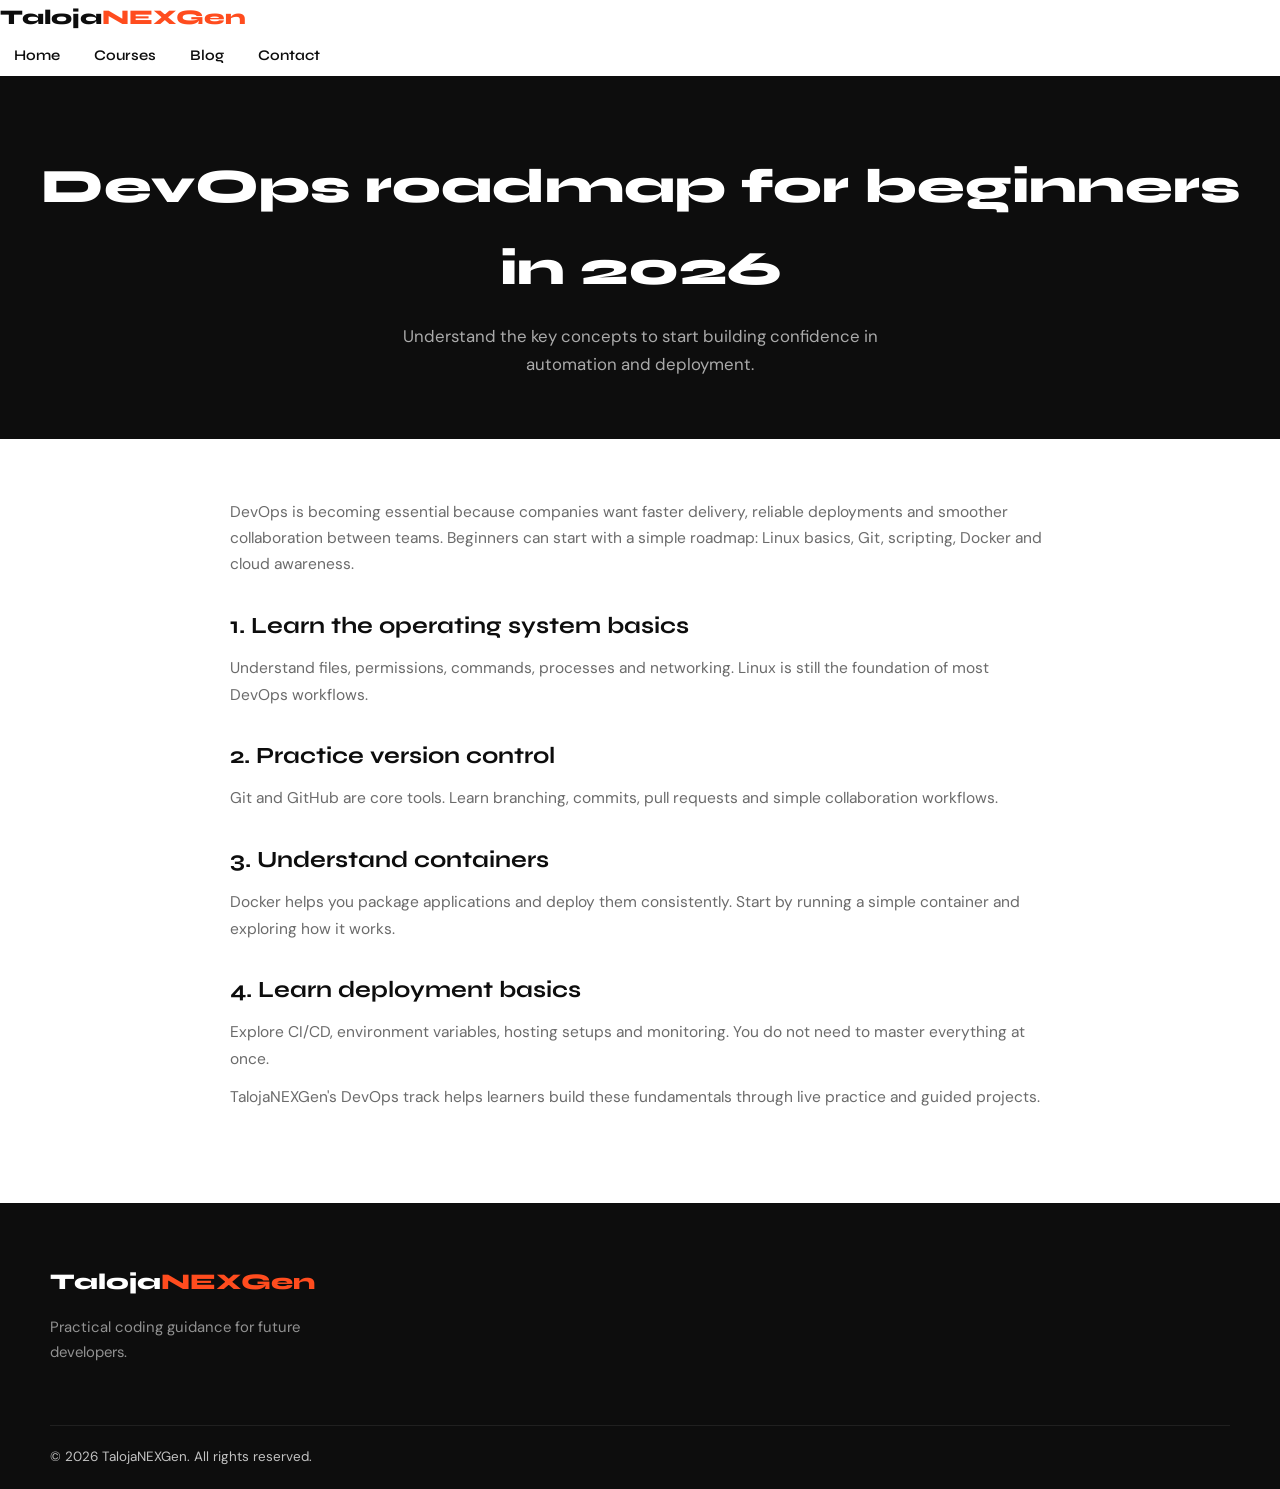
<file: blog-devops-roadmap.html>
<!DOCTYPE html>
<html lang="en">
<head>
  <meta charset="UTF-8" />
  <meta name="viewport" content="width=device-width, initial-scale=1.0" />
  <title>DevOps Roadmap for Beginners in 2026 | TalojaNEXGen Blog</title>
  <meta name="description" content="A beginner-friendly DevOps roadmap covering Linux, Git, Docker and cloud basics." />
  <link rel="canonical" href="https://talojanexgen.in/blog-devops-roadmap.html" />
  <link rel="stylesheet" href="css/style.css" />
</head>
<body>
  <nav class="navbar" role="navigation" aria-label="Main Navigation">
    <div class="navbar-inner">
      <a href="index.html" class="navbar-logo">
        <div class="navbar-logo-text">Taloja<span>NEXGen</span></div>
      </a>
      <div class="navbar-links">
        <a href="index.html">Home</a>
        <a href="category.html">Courses</a>
        <a href="blog.html">Blog</a>
        <a href="contact.html">Contact</a>
      </div>
    </div>
  </nav>

  <section class="page-hero">
    <h1>DevOps roadmap for beginners in 2026</h1>
    <p>Understand the key concepts to start building confidence in automation and deployment.</p>
  </section>

  <article class="article-content">
    <p>DevOps is becoming essential because companies want faster delivery, reliable deployments and smoother collaboration between teams. Beginners can start with a simple roadmap: Linux basics, Git, scripting, Docker and cloud awareness.</p>
    <h2>1. Learn the operating system basics</h2>
    <p>Understand files, permissions, commands, processes and networking. Linux is still the foundation of most DevOps workflows.</p>
    <h2>2. Practice version control</h2>
    <p>Git and GitHub are core tools. Learn branching, commits, pull requests and simple collaboration workflows.</p>
    <h2>3. Understand containers</h2>
    <p>Docker helps you package applications and deploy them consistently. Start by running a simple container and exploring how it works.</p>
    <h2>4. Learn deployment basics</h2>
    <p>Explore CI/CD, environment variables, hosting setups and monitoring. You do not need to master everything at once.</p>
    <p>TalojaNEXGen's DevOps track helps learners build these fundamentals through live practice and guided projects.</p>
  </article>

  <footer class="footer" role="contentinfo">
    <div class="footer-inner">
      <div class="footer-brand">
        <div style="font-family:'Syne',sans-serif;font-size:1.4rem;font-weight:800;color:#fff">Taloja<span style="color:#FF4C1E">NEXGen</span></div>
        <p>Practical coding guidance for future developers.</p>
      </div>
    </div>
    <div class="footer-bottom">
      <span>© 2026 TalojaNEXGen. All rights reserved.</span>
    </div>
  </footer>
  <script src="js/script.js"></script>
</body>
</html>
</file>
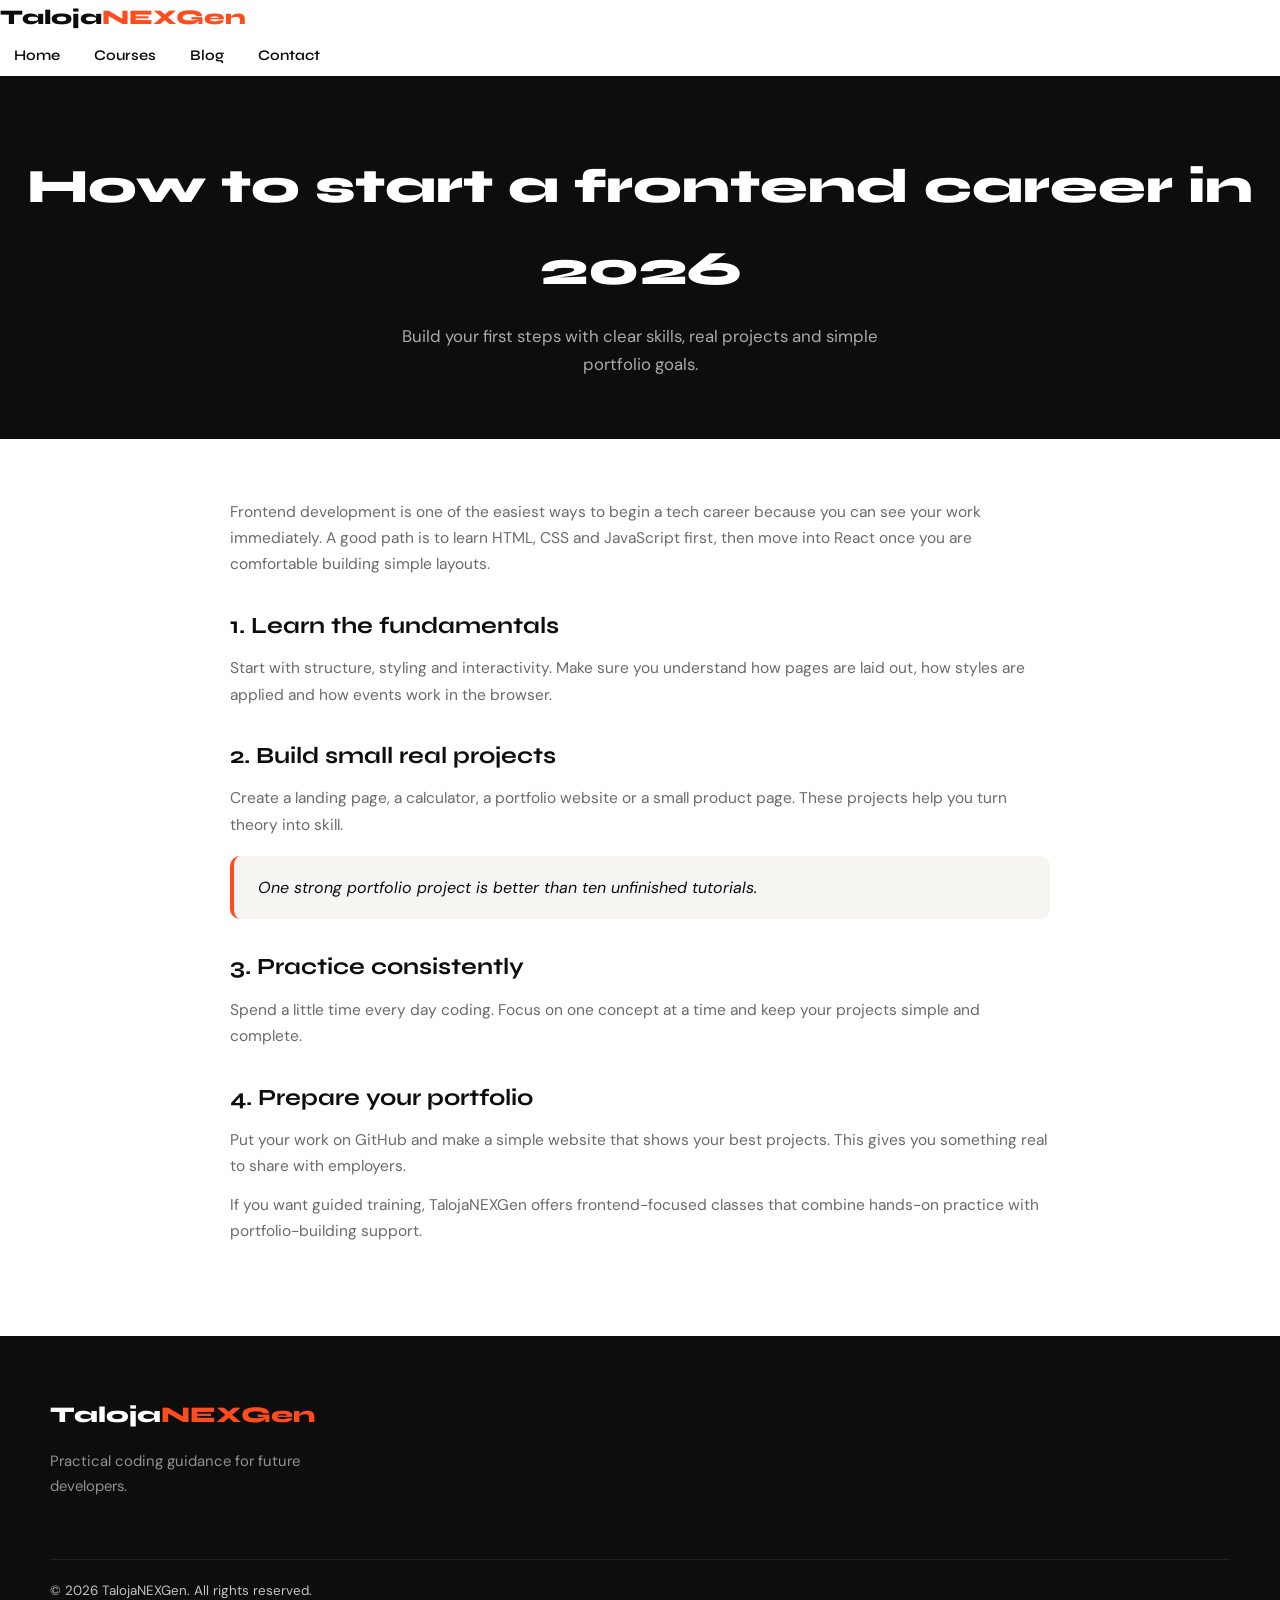
<file: blog-frontend-career.html>
<!DOCTYPE html>
<html lang="en">
<head>
  <meta charset="UTF-8" />
  <meta name="viewport" content="width=device-width, initial-scale=1.0" />
  <title>How to Start a Frontend Career in 2026 | TalojaNEXGen Blog</title>
  <meta name="description" content="A simple guide to starting a frontend development career with practical learning and project ideas." />
  <link rel="canonical" href="https://talojanexgen.in/blog-frontend-career.html" />
  <link rel="stylesheet" href="css/style.css" />
</head>
<body>
  <nav class="navbar" role="navigation" aria-label="Main Navigation">
    <div class="navbar-inner">
      <a href="index.html" class="navbar-logo">
        <div class="navbar-logo-text">Taloja<span>NEXGen</span></div>
      </a>
      <div class="navbar-links">
        <a href="index.html">Home</a>
        <a href="category.html">Courses</a>
        <a href="blog.html">Blog</a>
        <a href="contact.html">Contact</a>
      </div>
    </div>
  </nav>

  <section class="page-hero">
    <h1>How to start a frontend career in 2026</h1>
    <p>Build your first steps with clear skills, real projects and simple portfolio goals.</p>
  </section>

  <article class="article-content">
    <p>Frontend development is one of the easiest ways to begin a tech career because you can see your work immediately. A good path is to learn HTML, CSS and JavaScript first, then move into React once you are comfortable building simple layouts.</p>
    <h2>1. Learn the fundamentals</h2>
    <p>Start with structure, styling and interactivity. Make sure you understand how pages are laid out, how styles are applied and how events work in the browser.</p>
    <h2>2. Build small real projects</h2>
    <p>Create a landing page, a calculator, a portfolio website or a small product page. These projects help you turn theory into skill.</p>
    <blockquote>One strong portfolio project is better than ten unfinished tutorials.</blockquote>
    <h2>3. Practice consistently</h2>
    <p>Spend a little time every day coding. Focus on one concept at a time and keep your projects simple and complete.</p>
    <h2>4. Prepare your portfolio</h2>
    <p>Put your work on GitHub and make a simple website that shows your best projects. This gives you something real to share with employers.</p>
    <p>If you want guided training, TalojaNEXGen offers frontend-focused classes that combine hands-on practice with portfolio-building support.</p>
  </article>

  <footer class="footer" role="contentinfo">
    <div class="footer-inner">
      <div class="footer-brand">
        <div style="font-family:'Syne',sans-serif;font-size:1.4rem;font-weight:800;color:#fff">Taloja<span style="color:#FF4C1E">NEXGen</span></div>
        <p>Practical coding guidance for future developers.</p>
      </div>
    </div>
    <div class="footer-bottom">
      <span>© 2026 TalojaNEXGen. All rights reserved.</span>
    </div>
  </footer>
  <script src="js/script.js"></script>
</body>
</html>
</file>
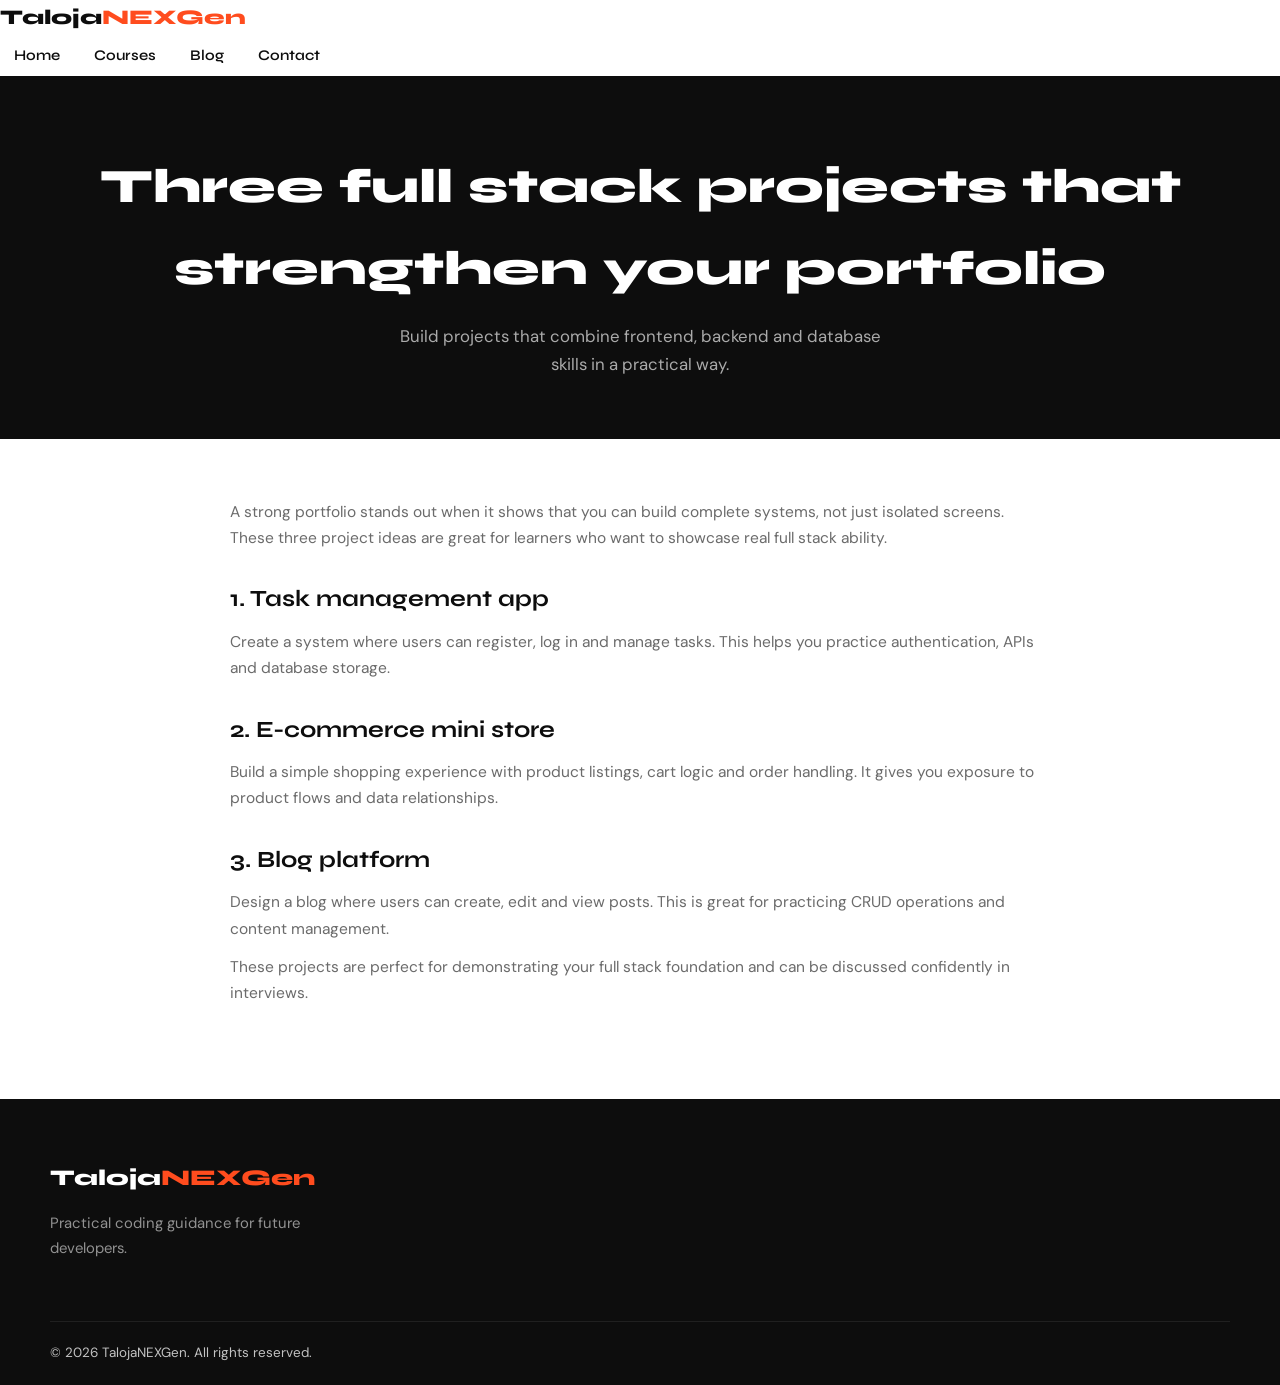
<file: blog-fullstack-projects.html>
<!DOCTYPE html>
<html lang="en">
<head>
  <meta charset="UTF-8" />
  <meta name="viewport" content="width=device-width, initial-scale=1.0" />
  <title>Three Full Stack Projects That Strengthen Your Portfolio | TalojaNEXGen Blog</title>
  <meta name="description" content="Three practical full stack project ideas for building a strong developer portfolio." />
  <link rel="canonical" href="https://talojanexgen.in/blog-fullstack-projects.html" />
  <link rel="stylesheet" href="css/style.css" />
</head>
<body>
  <nav class="navbar" role="navigation" aria-label="Main Navigation">
    <div class="navbar-inner">
      <a href="index.html" class="navbar-logo">
        <div class="navbar-logo-text">Taloja<span>NEXGen</span></div>
      </a>
      <div class="navbar-links">
        <a href="index.html">Home</a>
        <a href="category.html">Courses</a>
        <a href="blog.html">Blog</a>
        <a href="contact.html">Contact</a>
      </div>
    </div>
  </nav>

  <section class="page-hero">
    <h1>Three full stack projects that strengthen your portfolio</h1>
    <p>Build projects that combine frontend, backend and database skills in a practical way.</p>
  </section>

  <article class="article-content">
    <p>A strong portfolio stands out when it shows that you can build complete systems, not just isolated screens. These three project ideas are great for learners who want to showcase real full stack ability.</p>
    <h2>1. Task management app</h2>
    <p>Create a system where users can register, log in and manage tasks. This helps you practice authentication, APIs and database storage.</p>
    <h2>2. E-commerce mini store</h2>
    <p>Build a simple shopping experience with product listings, cart logic and order handling. It gives you exposure to product flows and data relationships.</p>
    <h2>3. Blog platform</h2>
    <p>Design a blog where users can create, edit and view posts. This is great for practicing CRUD operations and content management.</p>
    <p>These projects are perfect for demonstrating your full stack foundation and can be discussed confidently in interviews.</p>
  </article>

  <footer class="footer" role="contentinfo">
    <div class="footer-inner">
      <div class="footer-brand">
        <div style="font-family:'Syne',sans-serif;font-size:1.4rem;font-weight:800;color:#fff">Taloja<span style="color:#FF4C1E">NEXGen</span></div>
        <p>Practical coding guidance for future developers.</p>
      </div>
    </div>
    <div class="footer-bottom">
      <span>© 2026 TalojaNEXGen. All rights reserved.</span>
    </div>
  </footer>
  <script src="js/script.js"></script>
</body>
</html>
</file>
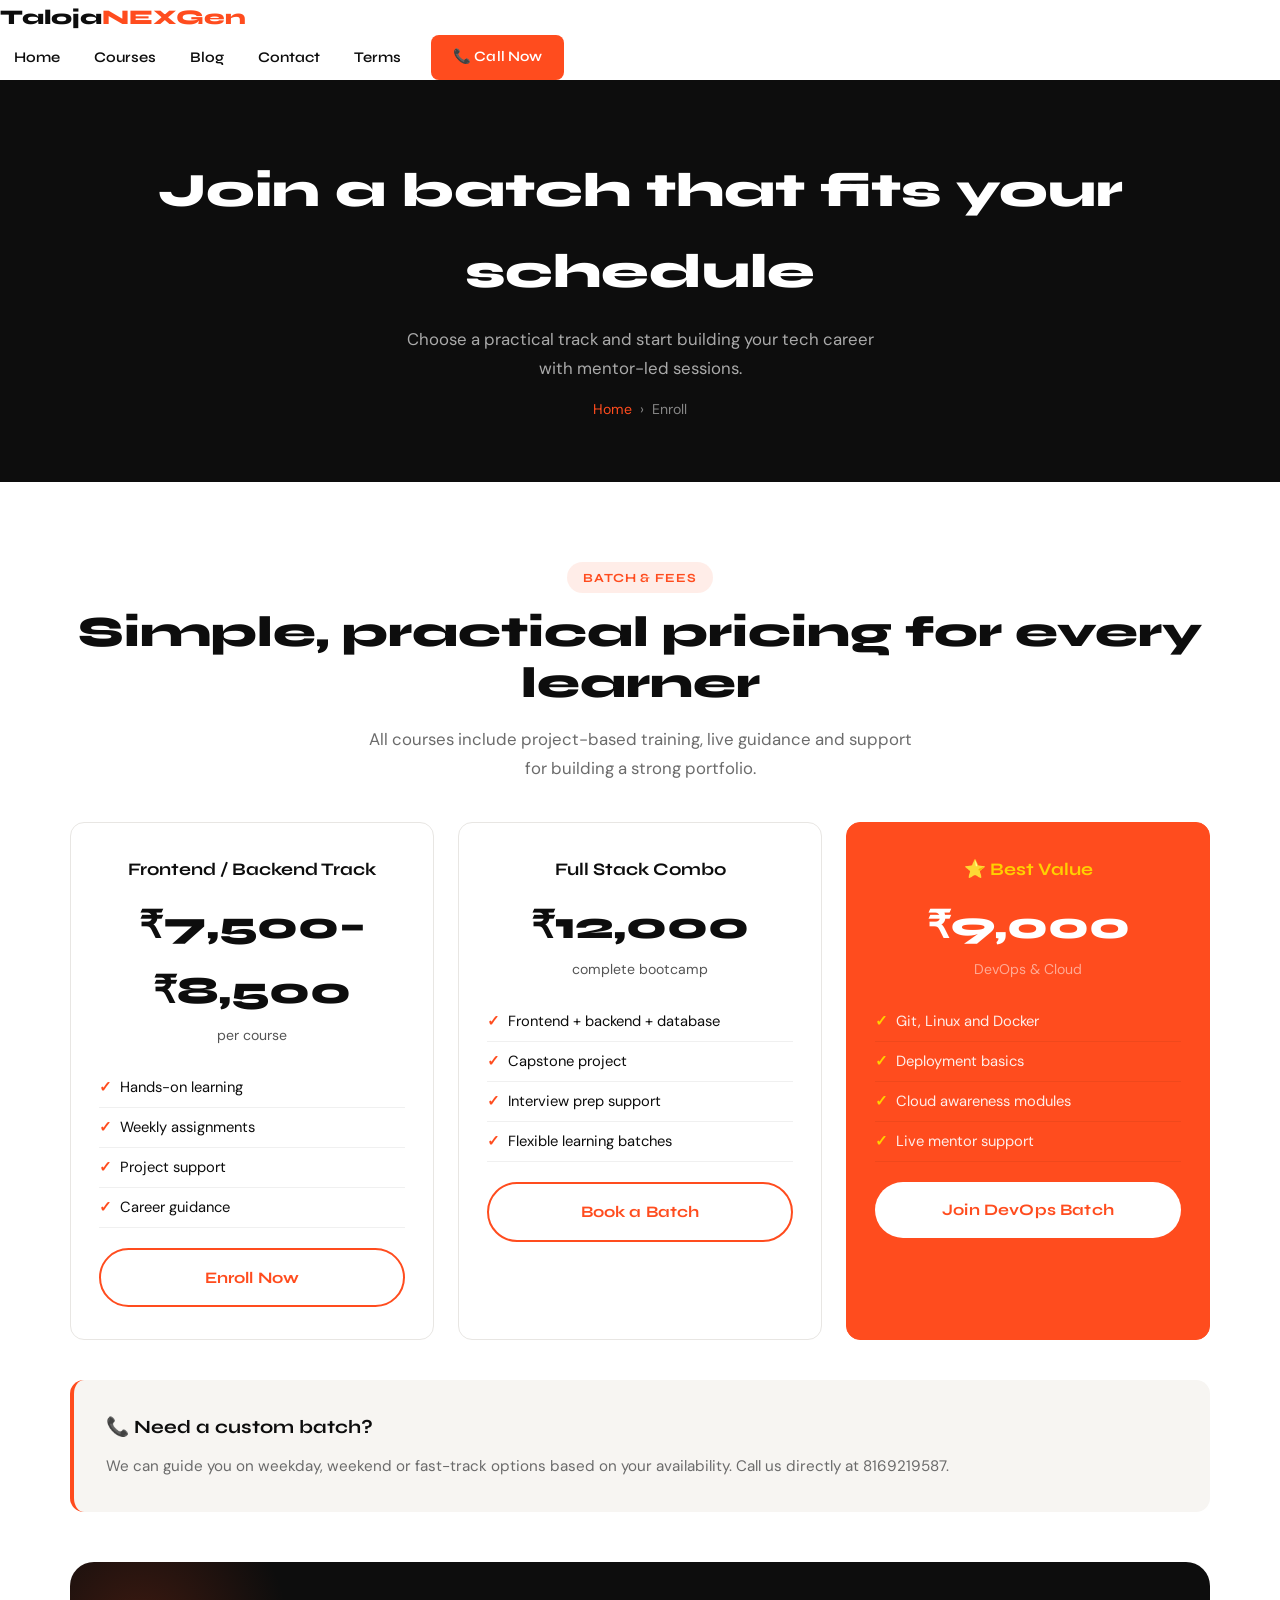
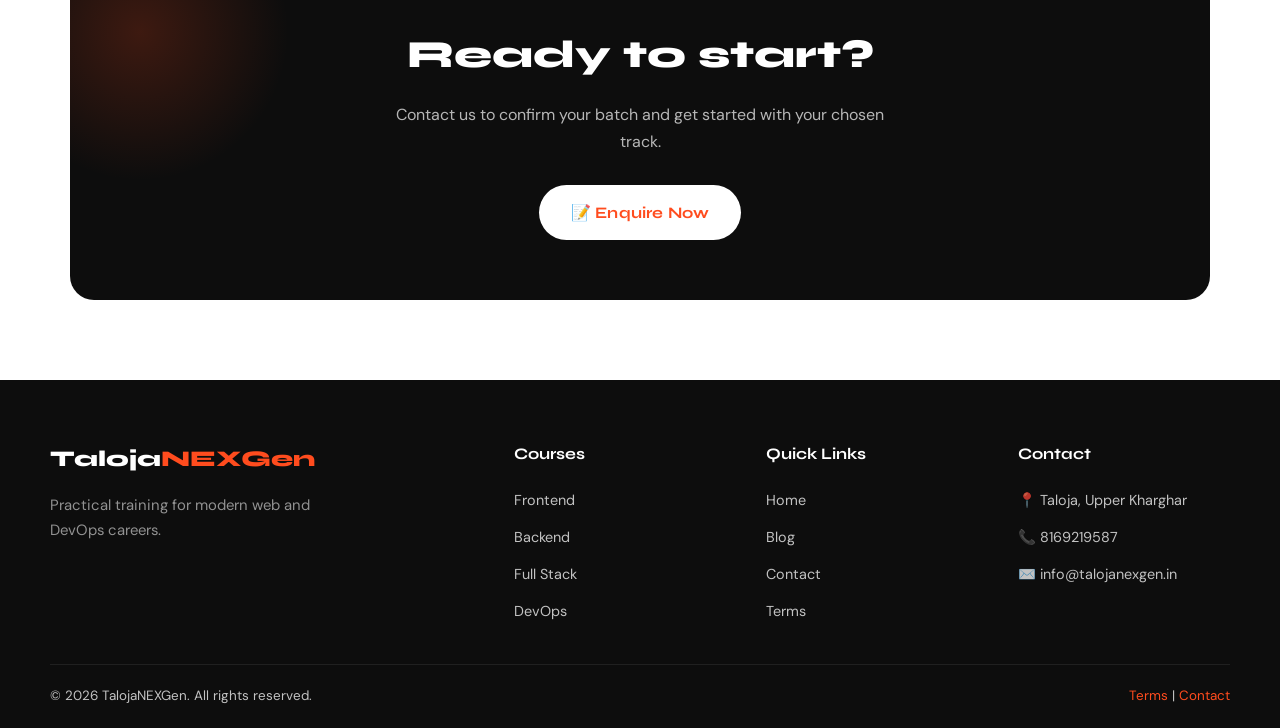
<file: buying.html>
<!DOCTYPE html>
<html lang="en">
<head>
  <meta charset="UTF-8" />
  <meta name="viewport" content="width=device-width, initial-scale=1.0" />
  <title>Enroll in TalojaNEXGen | Full Stack & DevOps Batches</title>
  <meta name="description" content="Join TalojaNEXGen for practical Full Stack, Frontend, Backend and DevOps training with flexible batches and mentor support." />
  <link rel="canonical" href="https://talojanexgen.in/buying.html" />
  <link rel="stylesheet" href="css/style.css" />
</head>
<body>
  <nav class="navbar" role="navigation">
    <div class="navbar-inner">
      <a href="index.html" class="navbar-logo">
        <div class="navbar-logo-text">Taloja<span>NEXGen</span></div>
      </a>
      <div class="navbar-links">
        <a href="index.html">Home</a>
        <a href="category.html">Courses</a>
        <a href="blog.html">Blog</a>
        <a href="contact.html">Contact</a>
        <a href="terms.html">Terms</a>
        <a href="contact.html" class="btn btn-primary">📞 Call Now</a>
      </div>
      <button class="navbar-toggle" id="navToggle" aria-label="Toggle Menu">☰</button>
    </div>
    <div class="navbar-mobile" id="mobileMenu">
      <a href="index.html">Home</a>
      <a href="category.html">Courses</a>
      <a href="blog.html">Blog</a>
      <a href="contact.html">Contact</a>
      <a href="terms.html">Terms</a>
    </div>
  </nav>

  <section class="page-hero">
    <h1>Join a batch that fits your schedule</h1>
    <p>Choose a practical track and start building your tech career with mentor-led sessions.</p>
    <div class="breadcrumb"><a href="index.html">Home</a> › <span>Enroll</span></div>
  </section>

  <section class="section-pad" aria-labelledby="pricing-heading">
    <div class="container">
      <div class="text-center">
        <span class="tag">Batch & Fees</span>
        <h2 class="section-title" id="pricing-heading">Simple, practical pricing for every learner</h2>
        <p class="section-sub">All courses include project-based training, live guidance and support for building a strong portfolio.</p>
      </div>

      <div class="pricing-grid">
        <div class="price-card">
          <div style="font-family:'Syne',sans-serif;font-weight:700;font-size:1.1rem;margin-bottom:8px">Frontend / Backend Track</div>
          <div class="price-val">₹7,500–₹8,500</div>
          <div class="price-period">per course</div>
          <ul class="price-features">
            <li>Hands-on learning</li>
            <li>Weekly assignments</li>
            <li>Project support</li>
            <li>Career guidance</li>
          </ul>
          <a href="contact.html" class="btn btn-outline" style="width:100%;justify-content:center">Enroll Now</a>
        </div>

        <div class="price-card">
          <div style="font-family:'Syne',sans-serif;font-weight:700;font-size:1.1rem;margin-bottom:8px">Full Stack Combo</div>
          <div class="price-val">₹12,000</div>
          <div class="price-period">complete bootcamp</div>
          <ul class="price-features">
            <li>Frontend + backend + database</li>
            <li>Capstone project</li>
            <li>Interview prep support</li>
            <li>Flexible learning batches</li>
          </ul>
          <a href="contact.html" class="btn btn-outline" style="width:100%;justify-content:center">Book a Batch</a>
        </div>

        <div class="price-card featured">
          <div style="font-family:'Syne',sans-serif;font-weight:700;font-size:1.1rem;margin-bottom:8px;color:#FFD000">⭐ Best Value</div>
          <div class="price-val">₹9,000</div>
          <div class="price-period" style="color:rgba(255,255,255,0.75)">DevOps & Cloud</div>
          <ul class="price-features" style="color:rgba(255,255,255,0.9)">
            <li>Git, Linux and Docker</li>
            <li>Deployment basics</li>
            <li>Cloud awareness modules</li>
            <li>Live mentor support</li>
          </ul>
          <a href="contact.html" class="btn btn-white" style="width:100%;justify-content:center">Join DevOps Batch</a>
        </div>
      </div>

      <div class="info-block" style="margin-top:40px">
        <h3>📞 Need a custom batch?</h3>
        <p>We can guide you on weekday, weekend or fast-track options based on your availability. Call us directly at 8169219587.</p>
      </div>

      <div class="cta-section" style="margin:50px 0 0">
        <h2>Ready to start?</h2>
        <p>Contact us to confirm your batch and get started with your chosen track.</p>
        <a href="contact.html" class="btn btn-white">📝 Enquire Now</a>
      </div>
    </div>
  </section>

  <footer class="footer" role="contentinfo">
    <div class="footer-inner">
      <div class="footer-brand">
        <div style="font-family:'Syne',sans-serif;font-size:1.4rem;font-weight:800;color:#fff">Taloja<span style="color:#FF4C1E">NEXGen</span></div>
        <p>Practical training for modern web and DevOps careers.</p>
      </div>
      <div class="footer-col">
        <h4>Courses</h4>
        <ul>
          <li><a href="category.html">Frontend</a></li>
          <li><a href="category.html">Backend</a></li>
          <li><a href="category.html">Full Stack</a></li>
          <li><a href="category.html">DevOps</a></li>
        </ul>
      </div>
      <div class="footer-col">
        <h4>Quick Links</h4>
        <ul>
          <li><a href="index.html">Home</a></li>
          <li><a href="blog.html">Blog</a></li>
          <li><a href="contact.html">Contact</a></li>
          <li><a href="terms.html">Terms</a></li>
        </ul>
      </div>
      <div class="footer-col">
        <h4>Contact</h4>
        <ul>
          <li><a href="https://maps.google.com/?q=Taloja+Upper+Kharghar">📍 Taloja, Upper Kharghar</a></li>
          <li><a href="tel:+918169219587">📞 8169219587</a></li>
          <li><a href="mailto:info@talojanexgen.in">✉️ info@talojanexgen.in</a></li>
        </ul>
      </div>
    </div>
    <div class="footer-bottom">
      <span>© 2026 TalojaNEXGen. All rights reserved.</span>
      <span><a href="terms.html">Terms</a> | <a href="contact.html">Contact</a></span>
    </div>
  </footer>
  <script src="js/script.js"></script>
</body>
</html>
</file>
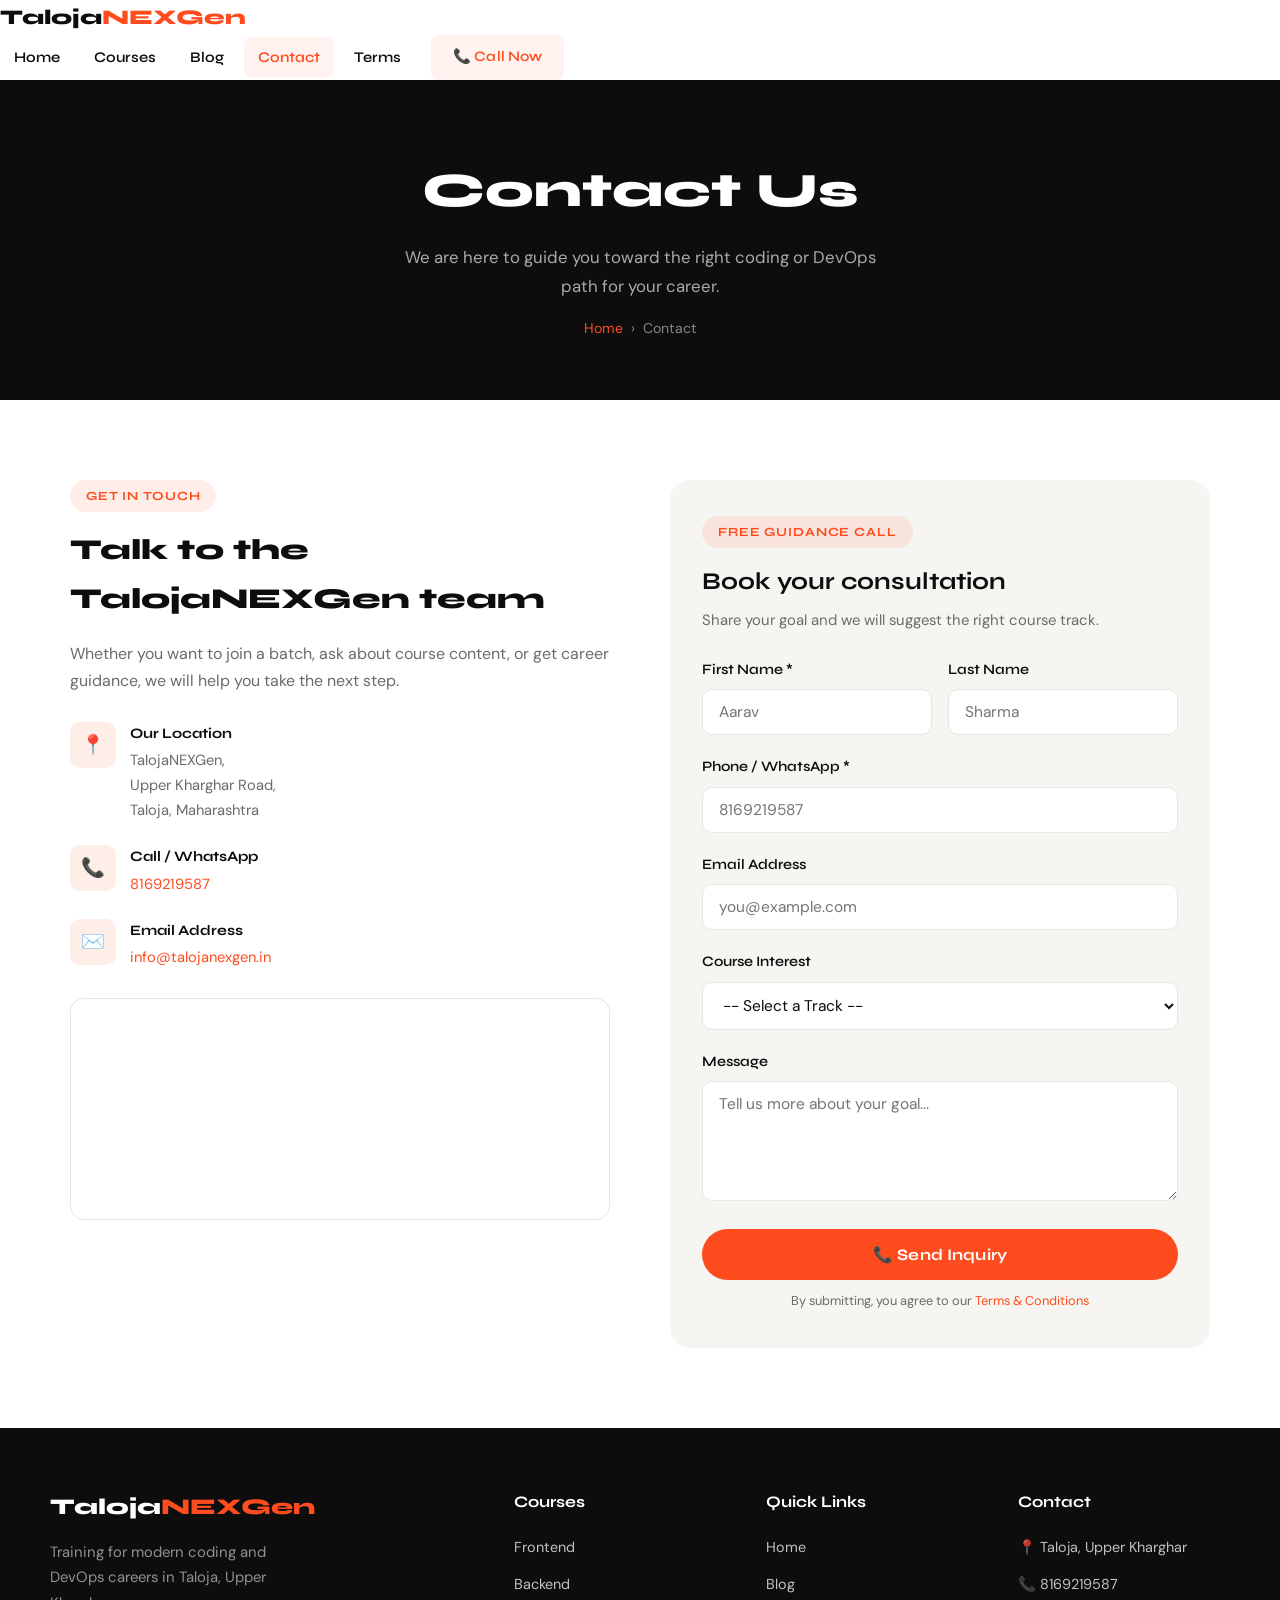
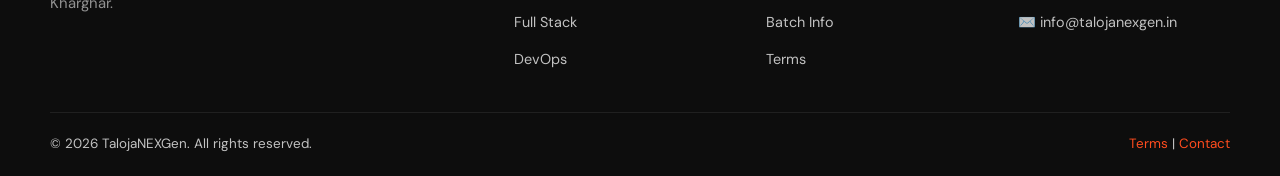
<file: contact.html>
<!DOCTYPE html>
<html lang="en">
<head>
  <meta charset="UTF-8" />
  <meta name="viewport" content="width=device-width, initial-scale=1.0" />
  <title>Contact TalojaNEXGen | Full Stack & DevOps Training</title>
  <meta name="description" content="Contact TalojaNEXGen for Full Stack, Frontend, Backend and DevOps training guidance in Taloja, Upper Kharghar." />
  <meta name="keywords" content="TalojaNEXGen contact, full stack training contact, devops training contact" />
  <link rel="canonical" href="https://talojanexgen.in/contact.html" />
  <link rel="stylesheet" href="css/style.css" />
  <script type="application/ld+json">
  {
    "@context": "https://schema.org",
    "@type": "ContactPage",
    "name": "Contact TalojaNEXGen",
    "url": "https://talojanexgen.in/contact.html"
  }
  </script>
</head>
<body>
  <nav class="navbar" role="navigation">
    <div class="navbar-inner">
      <a href="index.html" class="navbar-logo">
        <div class="navbar-logo-text">Taloja<span>NEXGen</span></div>
      </a>
      <div class="navbar-links">
        <a href="index.html">Home</a>
        <a href="category.html">Courses</a>
        <a href="blog.html">Blog</a>
        <a href="contact.html" class="active">Contact</a>
        <a href="terms.html">Terms</a>
        <a href="contact.html" class="btn btn-primary">📞 Call Now</a>
      </div>
      <button class="navbar-toggle" id="navToggle" aria-label="Toggle Menu">☰</button>
    </div>
    <div class="navbar-mobile" id="mobileMenu">
      <a href="index.html">Home</a>
      <a href="category.html">Courses</a>
      <a href="blog.html">Blog</a>
      <a href="contact.html" class="active">Contact</a>
      <a href="terms.html">Terms</a>
    </div>
  </nav>

  <section class="page-hero">
    <h1>Contact Us</h1>
    <p>We are here to guide you toward the right coding or DevOps path for your career.</p>
    <div class="breadcrumb"><a href="index.html">Home</a> › <span>Contact</span></div>
  </section>

  <section class="section-pad" aria-labelledby="contact-heading">
    <div class="container">
      <div class="contact-grid">
        <div class="contact-info">
          <span class="tag">Get in touch</span>
          <h2 id="contact-heading">Talk to the TalojaNEXGen team</h2>
          <p>Whether you want to join a batch, ask about course content, or get career guidance, we will help you take the next step.</p>

          <div class="contact-item">
            <div class="contact-icon">📍</div>
            <div>
              <div class="contact-item-label">Our Location</div>
              <div class="contact-item-val">TalojaNEXGen,<br>Upper Kharghar Road,<br>Taloja, Maharashtra</div>
            </div>
          </div>

          <div class="contact-item">
            <div class="contact-icon">📞</div>
            <div>
              <div class="contact-item-label">Call / WhatsApp</div>
              <div class="contact-item-val"><a href="tel:+918169219587" style="color:#FF4C1E">8169219587</a></div>
            </div>
          </div>

          <div class="contact-item">
            <div class="contact-icon">✉️</div>
            <div>
              <div class="contact-item-label">Email Address</div>
              <div class="contact-item-val"><a href="mailto:info@talojanexgen.in" style="color:#FF4C1E">info@talojanexgen.in</a></div>
            </div>
          </div>

          <div style="margin-top:28px;border-radius:14px;overflow:hidden;border:1.5px solid #E8E6E3">
            <iframe src="https://www.google.com/maps?q=Taloja%20Upper%20Kharghar&output=embed" width="100%" height="220" style="border:0;display:block" allowfullscreen="" loading="lazy" referrerpolicy="no-referrer-when-downgrade" title="TalojaNEXGen location"></iframe>
          </div>
        </div>

        <div>
          <div style="background:#F7F5F2;border-radius:20px;padding:36px 32px">
            <span class="tag">Free guidance call</span>
            <h3 style="font-family:'Syne',sans-serif;font-weight:700;font-size:1.5rem;margin-bottom:6px">Book your consultation</h3>
            <p style="color:#6B6B6B;font-size:0.93rem;margin-bottom:24px">Share your goal and we will suggest the right course track.</p>

            <form id="contactForm" action="https://formspree.io/f/xeeylaav" method="POST" novalidate aria-label="Contact Form">
              <input type="hidden" name="_subject" value="New inquiry from TalojaNEXGen website" />
              <div class="form-row">
                <div class="form-group">
                  <label for="fname">First Name *</label>
                  <input type="text" id="fname" name="fname" placeholder="Aarav" required autocomplete="given-name" />
                </div>
                <div class="form-group">
                  <label for="lname">Last Name</label>
                  <input type="text" id="lname" name="lname" placeholder="Sharma" autocomplete="family-name" />
                </div>
              </div>

              <div class="form-group">
                <label for="phone">Phone / WhatsApp *</label>
                <input type="tel" id="phone" name="phone" placeholder="8169219587" required autocomplete="tel" />
              </div>

              <div class="form-group">
                <label for="email">Email Address</label>
                <input type="email" id="email" name="email" placeholder="you@example.com" autocomplete="email" />
              </div>

              <div class="form-group">
                <label for="course">Course Interest</label>
                <select id="course" name="course">
                  <option value="">-- Select a Track --</option>
                  <option value="frontend">Frontend Development</option>
                  <option value="backend">Backend Development</option>
                  <option value="fullstack">Full Stack Development</option>
                  <option value="devops">DevOps & Cloud</option>
                  <option value="unsure">Not sure yet</option>
                </select>
              </div>

              <div class="form-group">
                <label for="message">Message</label>
                <textarea id="message" name="message" placeholder="Tell us more about your goal..."></textarea>
              </div>

              <button type="submit" class="btn btn-primary" style="width:100%;justify-content:center;padding:16px">📞 Send Inquiry</button>
              <p style="font-size:0.8rem;color:#6B6B6B;text-align:center;margin-top:10px">By submitting, you agree to our <a href="terms.html" style="color:#FF4C1E">Terms & Conditions</a></p>
            </form>
          </div>
        </div>
      </div>
    </div>
  </section>

  <footer class="footer" role="contentinfo">
    <div class="footer-inner">
      <div class="footer-brand">
        <div style="font-family:'Syne',sans-serif;font-size:1.4rem;font-weight:800;color:#fff">Taloja<span style="color:#FF4C1E">NEXGen</span></div>
        <p>Training for modern coding and DevOps careers in Taloja, Upper Kharghar.</p>
      </div>
      <div class="footer-col">
        <h4>Courses</h4>
        <ul>
          <li><a href="category.html">Frontend</a></li>
          <li><a href="category.html">Backend</a></li>
          <li><a href="category.html">Full Stack</a></li>
          <li><a href="category.html">DevOps</a></li>
        </ul>
      </div>
      <div class="footer-col">
        <h4>Quick Links</h4>
        <ul>
          <li><a href="index.html">Home</a></li>
          <li><a href="blog.html">Blog</a></li>
          <li><a href="buying.html">Batch Info</a></li>
          <li><a href="terms.html">Terms</a></li>
        </ul>
      </div>
      <div class="footer-col">
        <h4>Contact</h4>
        <ul>
          <li><a href="https://maps.google.com/?q=Taloja+Upper+Kharghar">📍 Taloja, Upper Kharghar</a></li>
          <li><a href="tel:+918169219587">📞 8169219587</a></li>
          <li><a href="mailto:info@talojanexgen.in">✉️ info@talojanexgen.in</a></li>
        </ul>
      </div>
    </div>
    <div class="footer-bottom">
      <span>© 2026 TalojaNEXGen. All rights reserved.</span>
      <span><a href="terms.html">Terms</a> | <a href="contact.html">Contact</a></span>
    </div>
  </footer>
  <script src="js/script.js"></script>
</body>
</html>
</file>
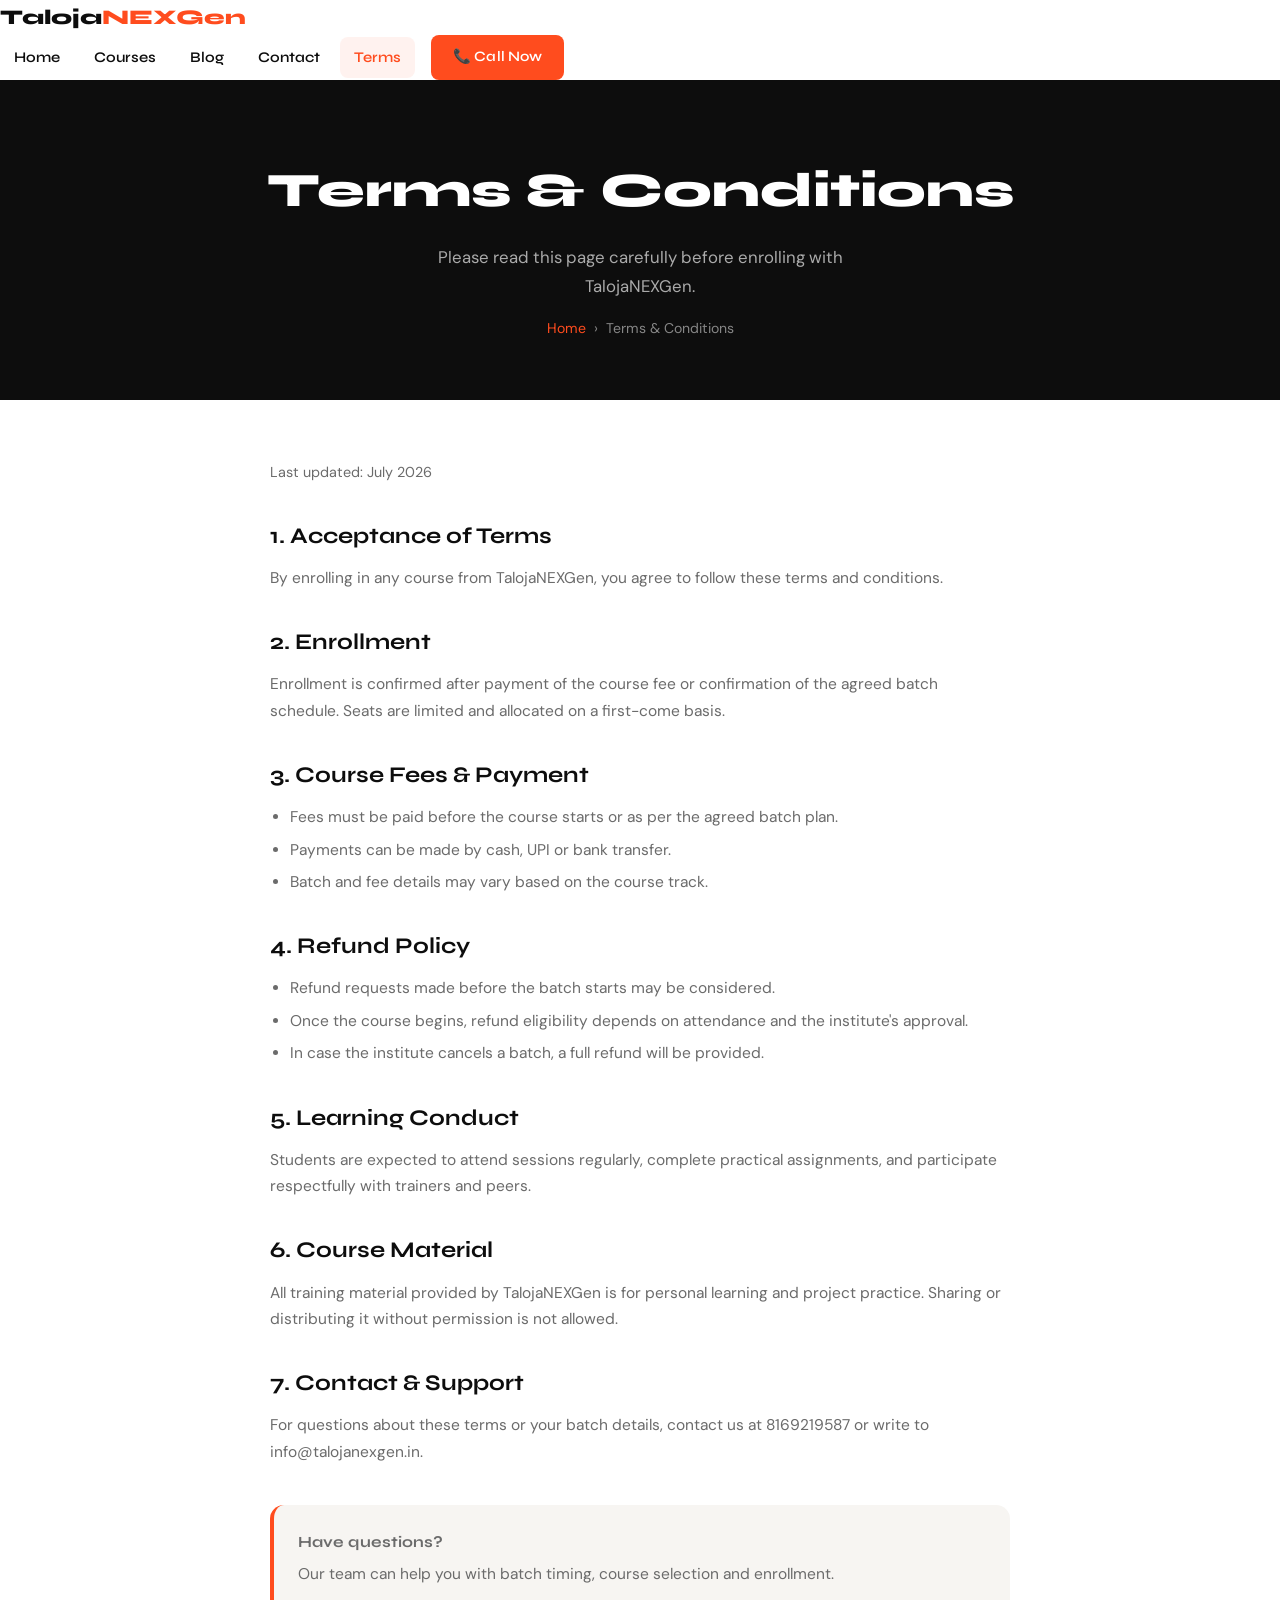
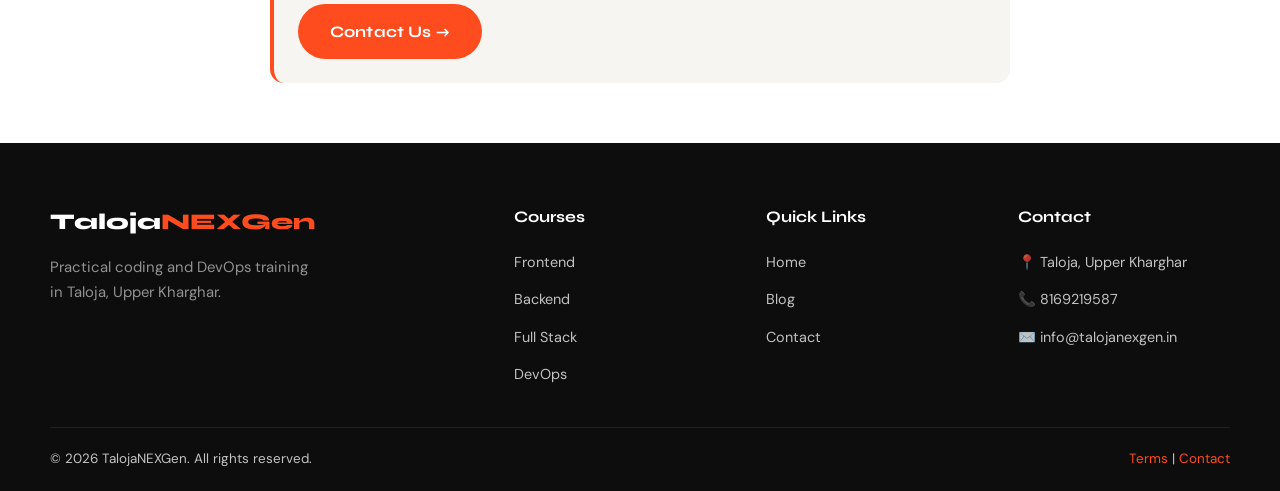
<file: terms.html>
<!DOCTYPE html>
<html lang="en">
<head>
  <meta charset="UTF-8" />
  <meta name="viewport" content="width=device-width, initial-scale=1.0" />
  <title>Terms & Conditions | TalojaNEXGen</title>
  <meta name="description" content="Read the terms and conditions for TalojaNEXGen training programs in Taloja, Upper Kharghar." />
  <meta name="robots" content="noindex, follow" />
  <link rel="canonical" href="https://talojanexgen.in/terms.html" />
  <link rel="stylesheet" href="css/style.css" />
</head>
<body>
  <nav class="navbar" role="navigation">
    <div class="navbar-inner">
      <a href="index.html" class="navbar-logo">
        <div class="navbar-logo-text">Taloja<span>NEXGen</span></div>
      </a>
      <div class="navbar-links">
        <a href="index.html">Home</a>
        <a href="category.html">Courses</a>
        <a href="blog.html">Blog</a>
        <a href="contact.html">Contact</a>
        <a href="terms.html" class="active">Terms</a>
        <a href="contact.html" class="btn btn-primary">📞 Call Now</a>
      </div>
      <button class="navbar-toggle" id="navToggle" aria-label="Toggle Menu">☰</button>
    </div>
    <div class="navbar-mobile" id="mobileMenu">
      <a href="index.html">Home</a>
      <a href="category.html">Courses</a>
      <a href="blog.html">Blog</a>
      <a href="contact.html">Contact</a>
      <a href="terms.html" class="active">Terms</a>
    </div>
  </nav>

  <section class="page-hero">
    <h1>Terms &amp; Conditions</h1>
    <p>Please read this page carefully before enrolling with TalojaNEXGen.</p>
    <div class="breadcrumb"><a href="index.html">Home</a> › <span>Terms & Conditions</span></div>
  </section>

  <div class="terms-content" role="main">
    <p style="color:#6B6B6B;font-size:0.9rem;margin-bottom:30px">Last updated: July 2026</p>

    <h2>1. Acceptance of Terms</h2>
    <p>By enrolling in any course from TalojaNEXGen, you agree to follow these terms and conditions.</p>

    <h2>2. Enrollment</h2>
    <p>Enrollment is confirmed after payment of the course fee or confirmation of the agreed batch schedule. Seats are limited and allocated on a first-come basis.</p>

    <h2>3. Course Fees & Payment</h2>
    <ul>
      <li>Fees must be paid before the course starts or as per the agreed batch plan.</li>
      <li>Payments can be made by cash, UPI or bank transfer.</li>
      <li>Batch and fee details may vary based on the course track.</li>
    </ul>

    <h2>4. Refund Policy</h2>
    <ul>
      <li>Refund requests made before the batch starts may be considered.</li>
      <li>Once the course begins, refund eligibility depends on attendance and the institute's approval.</li>
      <li>In case the institute cancels a batch, a full refund will be provided.</li>
    </ul>

    <h2>5. Learning Conduct</h2>
    <p>Students are expected to attend sessions regularly, complete practical assignments, and participate respectfully with trainers and peers.</p>

    <h2>6. Course Material</h2>
    <p>All training material provided by TalojaNEXGen is for personal learning and project practice. Sharing or distributing it without permission is not allowed.</p>

    <h2>7. Contact & Support</h2>
    <p>For questions about these terms or your batch details, contact us at 8169219587 or write to info@talojanexgen.in.</p>

    <div style="margin-top:40px;padding:24px;background:#F7F5F2;border-radius:14px;border-left:4px solid #FF4C1E">
      <p style="font-weight:700;margin-bottom:6px;font-family:'Syne',sans-serif">Have questions?</p>
      <p style="color:#6B6B6B;margin-bottom:16px">Our team can help you with batch timing, course selection and enrollment.</p>
      <a href="contact.html" class="btn btn-primary">Contact Us →</a>
    </div>
  </div>

  <footer class="footer" role="contentinfo">
    <div class="footer-inner">
      <div class="footer-brand">
        <div style="font-family:'Syne',sans-serif;font-size:1.4rem;font-weight:800;color:#fff">Taloja<span style="color:#FF4C1E">NEXGen</span></div>
        <p>Practical coding and DevOps training in Taloja, Upper Kharghar.</p>
      </div>
      <div class="footer-col">
        <h4>Courses</h4>
        <ul>
          <li><a href="category.html">Frontend</a></li>
          <li><a href="category.html">Backend</a></li>
          <li><a href="category.html">Full Stack</a></li>
          <li><a href="category.html">DevOps</a></li>
        </ul>
      </div>
      <div class="footer-col">
        <h4>Quick Links</h4>
        <ul>
          <li><a href="index.html">Home</a></li>
          <li><a href="blog.html">Blog</a></li>
          <li><a href="contact.html">Contact</a></li>
        </ul>
      </div>
      <div class="footer-col">
        <h4>Contact</h4>
        <ul>
          <li><a href="https://maps.google.com/?q=Taloja+Upper+Kharghar">📍 Taloja, Upper Kharghar</a></li>
          <li><a href="tel:+918169219587">📞 8169219587</a></li>
          <li><a href="mailto:info@talojanexgen.in">✉️ info@talojanexgen.in</a></li>
        </ul>
      </div>
    </div>
    <div class="footer-bottom">
      <span>© 2026 TalojaNEXGen. All rights reserved.</span>
      <span><a href="terms.html">Terms</a> | <a href="contact.html">Contact</a></span>
    </div>
  </footer>
  <script src="js/script.js"></script>
</body>
</html>
</file>
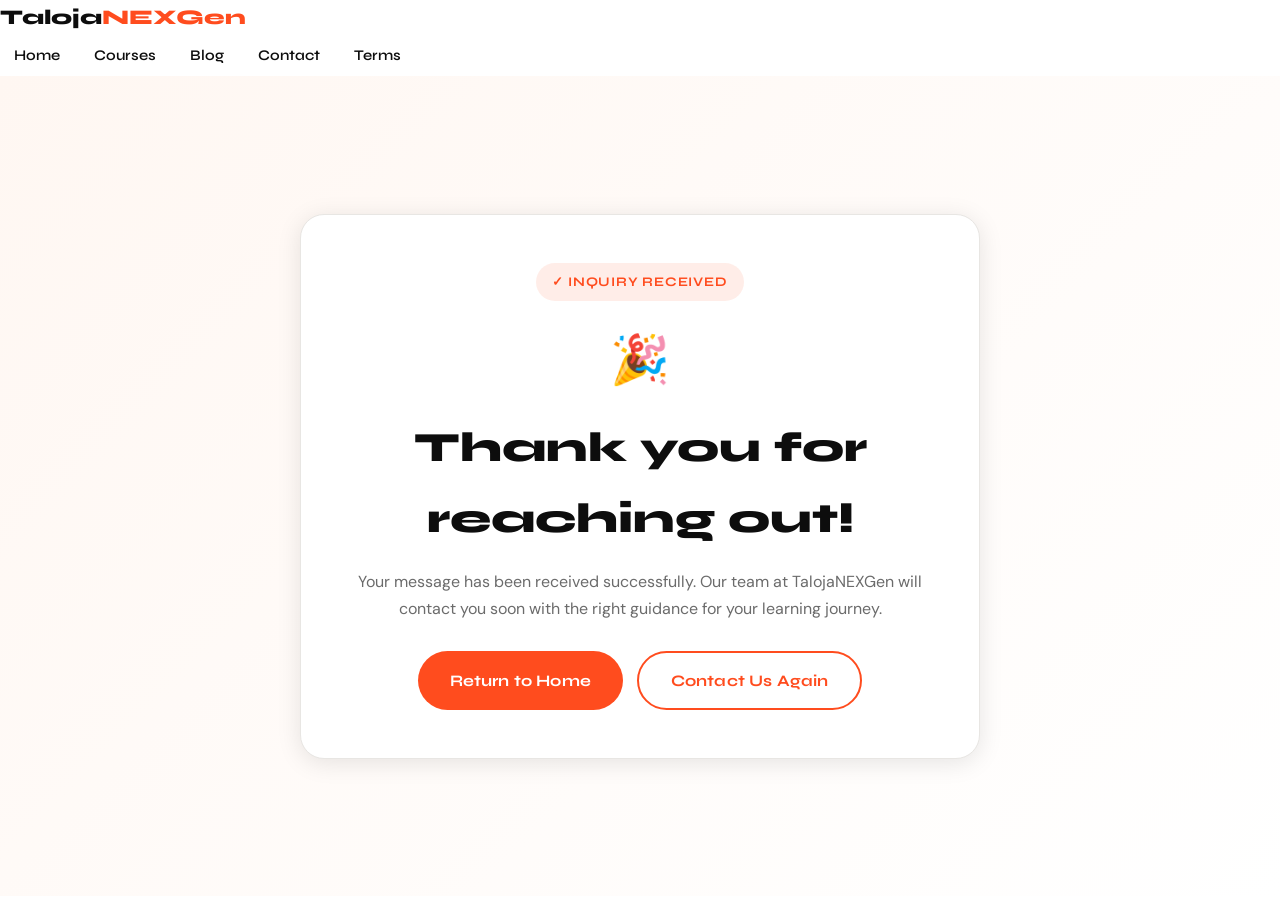
<file: thank-you.html>
<!DOCTYPE html>
<html lang="en">
<head>
  <meta charset="UTF-8" />
  <meta name="viewport" content="width=device-width, initial-scale=1.0" />
  <title>Thank You | TalojaNEXGen</title>
  <meta name="description" content="Thank you for contacting TalojaNEXGen. We will get back to you soon." />
  <link rel="canonical" href="https://talojanexgen.in/thank-you.html" />
  <link rel="stylesheet" href="css/style.css" />
</head>
<body>
  <nav class="navbar" role="navigation" aria-label="Main Navigation">
    <div class="navbar-inner">
      <a href="index.html" class="navbar-logo" aria-label="TalojaNEXGen Home">
        <div class="navbar-logo-text">Taloja<span>NEXGen</span></div>
      </a>
      <div class="navbar-links">
        <a href="index.html">Home</a>
        <a href="category.html">Courses</a>
        <a href="blog.html">Blog</a>
        <a href="contact.html">Contact</a>
        <a href="terms.html">Terms</a>
      </div>
      <button class="navbar-toggle" id="navToggle" aria-label="Toggle Menu" aria-expanded="false">☰</button>
    </div>
    <div class="navbar-mobile" id="mobileMenu" role="menu">
      <a href="index.html">Home</a>
      <a href="category.html">Courses</a>
      <a href="blog.html">Blog</a>
      <a href="contact.html">Contact</a>
      <a href="terms.html">Terms</a>
    </div>
  </nav>

  <main class="thank-you-page">
    <section class="thank-you-card" aria-labelledby="thank-you-title">
      <div class="thank-you-badge">✓ Inquiry Received</div>
      <div class="thank-you-icon">🎉</div>
      <h1 id="thank-you-title">Thank you for reaching out!</h1>
      <p>Your message has been received successfully. Our team at TalojaNEXGen will contact you soon with the right guidance for your learning journey.</p>
      <div class="thank-you-actions">
        <a href="index.html" class="btn btn-primary">Return to Home</a>
        <a href="contact.html" class="btn btn-outline">Contact Us Again</a>
      </div>
    </section>
  </main>

  <script src="js/script.js"></script>
</body>
</html>
</file>
<file: css/style.css>
/* ===== MK Digital Marketing Course - Main Stylesheet ===== */
@import url('https://fonts.googleapis.com/css2?family=Syne:wght@400;600;700;800&family=DM+Sans:ital,wght@0,300;0,400;0,500;1,300&display=swap');

:root {
  --primary: #FF4C1E;
  --primary-dark: #cc3a14;
  --secondary: #0D0D0D;
  --accent: #FFD000;
  --white: #FFFFFF;
  --light-bg: #F7F5F2;
  --gray: #6B6B6B;
  --light-gray: #E8E6E3;
  --card-bg: #FFFFFF;
  --shadow: 0 4px 24px rgba(0,0,0,0.10);
  --radius: 14px;
  --font-head: 'Syne', sans-serif;
  --font-body: 'DM Sans', sans-serif;
  --transition: 0.3s cubic-bezier(.4,0,.2,1);
}

*, *::before, *::after { box-sizing: border-box; margin: 0; padding: 0; }

html { scroll-behavior: smooth; }

body {
  font-family: var(--font-body);
  color: var(--secondary);
  background: var(--white);
  line-height: 1.7;
  overflow-x: hidden;
}

a { text-decoration: none; color: inherit; transition: color var(--transition); }
ul { list-style: none; }
img { max-width: 100%; display: block; }

/* ===== UTILITY ===== */
.container { max-width: 1180px; margin: 0 auto; padding: 0 20px; }
.section-pad { padding: 80px 0; }
.section-pad-sm { padding: 50px 0; }
.text-center { text-align: center; }
.text-orange { color: var(--primary); }
.bg-dark { background: var(--secondary); color: var(--white); }
.bg-light { background: var(--light-bg); }
.btn {
  display: inline-flex; align-items: center; gap: 8px;
  padding: 14px 32px; border-radius: 50px; font-family: var(--font-head);
  font-weight: 700; font-size: 1rem; cursor: pointer; border: none;
  transition: all var(--transition); letter-spacing: 0.01em;
}
.btn-primary { background: var(--primary); color: var(--white); }
.btn-primary:hover { background: var(--primary-dark); transform: translateY(-2px); box-shadow: 0 8px 20px rgba(255,76,30,0.30); }
.btn-outline { background: transparent; color: var(--primary); border: 2px solid var(--primary); }
.btn-outline:hover { background: var(--primary); color: var(--white); }
.btn-white { background: var(--white); color: var(--primary); }
.btn-white:hover { background: var(--accent); color: var(--secondary); }
.tag {
  display: inline-block; background: rgba(255,76,30,0.10); color: var(--primary);
  font-family: var(--font-head); font-weight: 700; font-size: 0.78rem;
  padding: 5px 16px; border-radius: 50px; letter-spacing: 0.07em; text-transform: uppercase; margin-bottom: 14px;
}
.section-title {
  font-family: var(--font-head); font-size: clamp(1.7rem, 4vw, 2.7rem);
  font-weight: 800; line-height: 1.18; margin-bottom: 16px;
}
.section-sub { color: var(--gray); font-size: 1.05rem; max-width: 560px; margin: 0 auto 40px; }
.sr-only {
  position: absolute; width: 1px; height: 1px; padding: 0; margin: -1px;
  overflow: hidden; clip: rect(0,0,0,0); border: 0;
}
.blog-grid { display: grid; grid-template-columns: repeat(3, 1fr); gap: 28px; margin-top: 48px; }
.blog-card {
  background: var(--card-bg); border-radius: var(--radius); overflow: hidden;
  border: 1.5px solid var(--light-gray); transition: all var(--transition);
  display: flex; flex-direction: column;
}
.blog-card:hover { transform: translateY(-4px); box-shadow: var(--shadow); border-color: var(--primary); }
.blog-image { aspect-ratio: 16/9; overflow: hidden; background: var(--light-bg); }
.blog-image img { width: 100%; height: 100%; object-fit: cover; transition: transform 0.4s; }
.blog-card:hover .blog-image img { transform: scale(1.05); }
.blog-body { padding: 24px; display: flex; flex-direction: column; gap: 12px; flex: 1; }
.blog-meta { display: flex; justify-content: space-between; align-items: center; color: var(--gray); font-size: 0.82rem; text-transform: uppercase; letter-spacing: 0.05em; }
.blog-body h3 { font-family: var(--font-head); font-size: 1.1rem; font-weight: 700; line-height: 1.35; }
.blog-body p { color: var(--gray); font-size: 0.95rem; flex: 1; }
.article-content { max-width: 860px; margin: 0 auto; padding: 60px 20px 80px; }
.article-content h2 { font-family: var(--font-head); font-size: 1.45rem; font-weight: 700; margin: 28px 0 10px; }
.article-content p, .article-content li { color: var(--gray); font-size: 0.97rem; margin-bottom: 12px; }
.article-content ul { padding-left: 20px; list-style: disc; }
.article-content blockquote { padding: 18px 24px; background: var(--light-bg); border-left: 4px solid var(--primary); border-radius: 10px; margin: 18px 0; font-style: italic; }
.navbar-logo { display: flex; align-items: center; gap: 10px; }
.navbar-logo img { height: 42px; width: auto; object-fit: contain; }
.navbar-logo-text { font-family: var(--font-head); font-weight: 800; font-size: 1.3rem; }
.navbar-logo-text span { color: var(--primary); }
.navbar-links { display: flex; align-items: center; gap: 6px; }
.navbar-links a {
  font-family: var(--font-head); font-weight: 600; font-size: 0.92rem;
  padding: 8px 14px; border-radius: 8px; transition: all var(--transition);
}
.navbar-links a:hover, .navbar-links a.active { color: var(--primary); background: rgba(255,76,30,0.07); }
.navbar-links .btn { margin-left: 10px; padding: 10px 22px; font-size: 0.9rem; }
.navbar-toggle { display: none; background: none; border: none; cursor: pointer; font-size: 1.6rem; color: var(--secondary); }
.navbar-mobile { display: none; flex-direction: column; background: var(--white); box-shadow: 0 4px 20px rgba(0,0,0,0.10); padding: 16px 20px; gap: 4px; }
.navbar-mobile a { font-family: var(--font-head); font-weight: 600; font-size: 1rem; padding: 10px 14px; border-radius: 8px; display: block; }
.navbar-mobile a:hover { color: var(--primary); background: rgba(255,76,30,0.07); }
.navbar-mobile.open { display: flex; }

/* ===== HERO ===== */
.hero {
  background: var(--secondary); color: var(--white); min-height: 88vh;
  display: flex; align-items: center; position: relative; overflow: hidden;
}
.hero::before {
  content: ''; position: absolute; right: -100px; top: -100px;
  width: 600px; height: 600px; border-radius: 50%;
  background: radial-gradient(circle, rgba(255,76,30,0.18) 0%, transparent 70%);
}
.hero-inner {
  max-width: 1180px; margin: 0 auto; padding: 80px 20px 60px;
  display: grid; grid-template-columns: 1fr 1fr; gap: 60px; align-items: center;
}
.hero-badge {
  display: inline-flex; align-items: center; gap: 8px; background: rgba(255,208,0,0.12);
  border: 1px solid var(--accent); color: var(--accent); padding: 7px 16px; border-radius: 50px;
  font-size: 0.82rem; font-weight: 700; letter-spacing: 0.07em; text-transform: uppercase; margin-bottom: 22px;
}
.hero-title {
  font-family: var(--font-head); font-size: clamp(2rem, 5vw, 3.6rem);
  font-weight: 800; line-height: 1.12; margin-bottom: 22px;
}
.hero-title span { color: var(--primary); display: block; }
.hero-desc { color: rgba(255,255,255,0.70); font-size: 1.08rem; margin-bottom: 34px; max-width: 480px; }
.hero-btns { display: flex; gap: 14px; flex-wrap: wrap; }
.hero-stats { display: flex; gap: 28px; margin-top: 40px; flex-wrap: wrap; }
.hero-stat-val { font-family: var(--font-head); font-size: 2rem; font-weight: 800; color: var(--accent); }
.hero-stat-label { font-size: 0.85rem; color: rgba(255,255,255,0.60); }
.hero-img-wrap { position: relative; }
.hero-img-wrap img {
  width: 100%; border-radius: 20px; object-fit: cover; aspect-ratio: 4/3;
  box-shadow: 0 20px 60px rgba(255,76,30,0.25);
}
.hero-float-card {
  position: absolute; bottom: -20px; left: -20px; background: var(--white); border-radius: 14px;
  padding: 14px 20px; box-shadow: 0 8px 30px rgba(0,0,0,0.20);
  display: flex; align-items: center; gap: 12px; color: var(--secondary);
}
.hero-float-icon { width: 42px; height: 42px; background: rgba(255,76,30,0.10); border-radius: 10px; display: flex; align-items: center; justify-content: center; font-size: 1.3rem; }
.hero-float-val { font-family: var(--font-head); font-weight: 800; font-size: 1.2rem; }
.hero-float-label { font-size: 0.78rem; color: var(--gray); }

/* ===== MARQUEE ===== */
.marquee-strip { background: var(--primary); padding: 14px 0; overflow: hidden; }
.marquee-track { display: flex; gap: 0; animation: marquee 28s linear infinite; white-space: nowrap; }
.marquee-item { font-family: var(--font-head); font-weight: 700; font-size: 0.95rem; color: var(--white); padding: 0 32px; letter-spacing: 0.05em; }
.marquee-item span { color: var(--accent); margin-right: 12px; }
@keyframes marquee { from { transform: translateX(0); } to { transform: translateX(-50%); } }

/* ===== FEATURES / WHY US ===== */
.features-grid { display: grid; grid-template-columns: repeat(3, 1fr); gap: 28px; margin-top: 50px; }
.feature-card {
  background: var(--card-bg); border-radius: var(--radius); padding: 32px 28px;
  border: 1.5px solid var(--light-gray); transition: all var(--transition);
}
.feature-card:hover { border-color: var(--primary); box-shadow: var(--shadow); transform: translateY(-4px); }
.feature-icon { width: 54px; height: 54px; background: rgba(255,76,30,0.10); border-radius: 12px; display: flex; align-items: center; justify-content: center; font-size: 1.5rem; margin-bottom: 18px; }
.feature-card h3 { font-family: var(--font-head); font-weight: 700; font-size: 1.12rem; margin-bottom: 8px; }
.feature-card p { color: var(--gray); font-size: 0.95rem; }

/* ===== COURSES ===== */
.courses-grid { display: grid; grid-template-columns: repeat(3, 1fr); gap: 28px; margin-top: 50px; }
.course-card {
  background: var(--card-bg); border-radius: var(--radius); overflow: hidden;
  border: 1.5px solid var(--light-gray); transition: all var(--transition);
  display: flex; flex-direction: column;
}
.course-card:hover { box-shadow: var(--shadow); transform: translateY(-5px); border-color: var(--primary); }
.course-img { aspect-ratio: 16/9; overflow: hidden; background: var(--light-bg); }
.course-img img { width: 100%; height: 100%; object-fit: cover; transition: transform 0.4s; }
.course-card:hover .course-img img { transform: scale(1.05); }
.course-body { padding: 24px; flex: 1; display: flex; flex-direction: column; }
.course-category { font-size: 0.78rem; font-weight: 700; color: var(--primary); text-transform: uppercase; letter-spacing: 0.07em; margin-bottom: 8px; }
.course-body h3 { font-family: var(--font-head); font-weight: 700; font-size: 1.1rem; margin-bottom: 8px; line-height: 1.3; }
.course-body p { color: var(--gray); font-size: 0.92rem; flex: 1; margin-bottom: 18px; }
.course-meta { display: flex; align-items: center; justify-content: space-between; padding-top: 16px; border-top: 1px solid var(--light-gray); }
.course-price { font-family: var(--font-head); font-weight: 800; font-size: 1.18rem; color: var(--primary); }
.course-duration { font-size: 0.83rem; color: var(--gray); }
.course-tag { display: inline-block; background: rgba(255,208,0,0.18); color: #8a6e00; font-size: 0.75rem; font-weight: 700; padding: 3px 10px; border-radius: 50px; margin-bottom: 10px; }

/* ===== TESTIMONIALS ===== */
.testimonials-grid { display: grid; grid-template-columns: repeat(3, 1fr); gap: 28px; margin-top: 50px; }
.testimonial-card {
  background: var(--card-bg); border-radius: var(--radius); padding: 28px;
  border: 1.5px solid var(--light-gray); transition: all var(--transition);
}
.testimonial-card:hover { box-shadow: var(--shadow); border-color: var(--primary); }
.stars { color: var(--accent); font-size: 1rem; margin-bottom: 12px; letter-spacing: 2px; }
.testimonial-card p { color: var(--gray); font-size: 0.95rem; margin-bottom: 18px; font-style: italic; }
.testi-author { display: flex; align-items: center; gap: 12px; }
.testi-avatar { width: 44px; height: 44px; border-radius: 50%; object-fit: cover; background: var(--light-gray); }
.testi-name { font-family: var(--font-head); font-weight: 700; font-size: 0.95rem; }
.testi-role { font-size: 0.78rem; color: var(--gray); }

/* ===== STATS BAR ===== */
.stats-bar { background: var(--primary); padding: 50px 0; }
.stats-inner { display: grid; grid-template-columns: repeat(4, 1fr); gap: 20px; text-align: center; }
.stat-item .val { font-family: var(--font-head); font-size: 2.4rem; font-weight: 800; color: var(--white); }
.stat-item .lbl { font-size: 0.9rem; color: rgba(255,255,255,0.80); margin-top: 4px; }

/* ===== CTA SECTION ===== */
.cta-section {
  background: var(--secondary); color: var(--white); border-radius: 24px;
  padding: 60px 40px; text-align: center; margin: 0 20px 80px; position: relative; overflow: hidden;
}
.cta-section::before {
  content: ''; position: absolute; left: -80px; top: -80px; width: 300px; height: 300px;
  border-radius: 50%; background: radial-gradient(circle, rgba(255,76,30,0.20) 0%, transparent 70%);
}
.cta-section h2 { font-family: var(--font-head); font-size: clamp(1.6rem, 3.5vw, 2.4rem); font-weight: 800; margin-bottom: 14px; }
.cta-section p { color: rgba(255,255,255,0.70); margin-bottom: 30px; max-width: 500px; margin-left: auto; margin-right: auto; }

/* ===== PAGE HERO ===== */
.page-hero {
  background: var(--secondary); color: var(--white); padding: 70px 20px 60px; text-align: center;
}
.page-hero h1 { font-family: var(--font-head); font-size: clamp(1.8rem, 4vw, 3rem); font-weight: 800; margin-bottom: 12px; }
.page-hero p { color: rgba(255,255,255,0.65); font-size: 1.05rem; max-width: 500px; margin: 0 auto; }
.breadcrumb { display: flex; align-items: center; justify-content: center; gap: 8px; font-size: 0.88rem; color: rgba(255,255,255,0.50); margin-top: 16px; }
.breadcrumb a { color: var(--primary); }

/* ===== CONTACT FORM ===== */
.contact-grid { display: grid; grid-template-columns: 1fr 1fr; gap: 60px; align-items: start; }
.contact-info h2 { font-family: var(--font-head); font-weight: 800; font-size: 1.8rem; margin-bottom: 16px; }
.contact-info p { color: var(--gray); margin-bottom: 28px; }
.contact-item { display: flex; gap: 14px; align-items: flex-start; margin-bottom: 22px; }
.contact-icon { width: 46px; height: 46px; min-width: 46px; background: rgba(255,76,30,0.10); border-radius: 10px; display: flex; align-items: center; justify-content: center; font-size: 1.2rem; }
.contact-item-label { font-weight: 700; font-size: 0.9rem; margin-bottom: 2px; font-family: var(--font-head); }
.contact-item-val { color: var(--gray); font-size: 0.92rem; }
.form-group { margin-bottom: 20px; }
.form-group label { display: block; font-weight: 600; font-size: 0.9rem; margin-bottom: 7px; font-family: var(--font-head); }
.form-group input, .form-group textarea, .form-group select {
  width: 100%; padding: 12px 16px; border: 1.5px solid var(--light-gray); border-radius: 10px;
  font-family: var(--font-body); font-size: 0.97rem; transition: border-color var(--transition);
  background: var(--white); color: var(--secondary);
}
.form-group input:focus, .form-group textarea:focus, .form-group select:focus { outline: none; border-color: var(--primary); }
.form-group textarea { resize: vertical; min-height: 120px; }
.form-row { display: grid; grid-template-columns: 1fr 1fr; gap: 16px; }

/* ===== THANK YOU PAGE ===== */
.thank-you-page {
  min-height: calc(100vh - 80px);
  display: flex;
  align-items: center;
  justify-content: center;
  padding: 60px 20px;
  background: linear-gradient(135deg, #fff7f2 0%, #ffffff 100%);
}
.thank-you-card {
  max-width: 680px;
  width: 100%;
  background: var(--white);
  border: 1.5px solid var(--light-gray);
  border-radius: 24px;
  box-shadow: var(--shadow);
  padding: 48px 36px;
  text-align: center;
}
.thank-you-badge {
  display: inline-flex;
  background: rgba(255,76,30,0.10);
  color: var(--primary);
  padding: 8px 16px;
  border-radius: 50px;
  font-family: var(--font-head);
  font-weight: 700;
  font-size: 0.82rem;
  text-transform: uppercase;
  letter-spacing: 0.06em;
  margin-bottom: 18px;
}
.thank-you-icon {
  font-size: 3rem;
  margin-bottom: 12px;
}
.thank-you-card h1 {
  font-family: var(--font-head);
  font-size: clamp(1.8rem, 4vw, 2.6rem);
  font-weight: 800;
  margin-bottom: 14px;
  color: var(--secondary);
}
.thank-you-card p {
  color: var(--gray);
  font-size: 1rem;
  margin-bottom: 28px;
}
.thank-you-actions {
  display: flex;
  gap: 14px;
  justify-content: center;
  flex-wrap: wrap;
}

/* ===== TERMS / CATEGORY ===== */
.terms-content { max-width: 780px; margin: 0 auto; padding: 60px 20px; }
.terms-content h2 { font-family: var(--font-head); font-weight: 700; font-size: 1.4rem; margin: 32px 0 10px; }
.terms-content p { color: var(--gray); margin-bottom: 14px; font-size: 0.97rem; }
.terms-content ul { padding-left: 20px; list-style: disc; color: var(--gray); font-size: 0.97rem; margin-bottom: 14px; }
.terms-content ul li { margin-bottom: 6px; }

/* ===== CATEGORY PAGE ===== */
.category-filter { display: flex; gap: 10px; flex-wrap: wrap; justify-content: center; margin-bottom: 40px; }
.filter-btn {
  padding: 9px 22px; border-radius: 50px; border: 1.5px solid var(--light-gray); background: var(--white);
  font-family: var(--font-head); font-weight: 600; font-size: 0.88rem; cursor: pointer; transition: all var(--transition);
}
.filter-btn.active, .filter-btn:hover { background: var(--primary); color: var(--white); border-color: var(--primary); }

/* ===== BUYING / AFFILIATE INFO ===== */
.info-block {
  background: var(--light-bg); border-radius: var(--radius); padding: 32px;
  margin-bottom: 28px; border-left: 4px solid var(--primary);
}
.info-block h3 { font-family: var(--font-head); font-weight: 700; margin-bottom: 10px; }
.info-block p { color: var(--gray); font-size: 0.95rem; }
.price-card {
  background: var(--white); border: 1.5px solid var(--light-gray); border-radius: var(--radius);
  padding: 32px 28px; text-align: center; transition: all var(--transition);
}
.price-card:hover { border-color: var(--primary); box-shadow: var(--shadow); }
.price-card.featured { border-color: var(--primary); background: var(--primary); color: var(--white); }
.price-val { font-family: var(--font-head); font-size: 2.4rem; font-weight: 800; }
.price-period { font-size: 0.88rem; opacity: 0.7; }
.price-features { margin: 20px 0; text-align: left; }
.price-features li { padding: 7px 0; border-bottom: 1px solid rgba(0,0,0,0.06); font-size: 0.92rem; display: flex; gap: 8px; align-items: center; }
.price-features li::before { content: '✓'; color: var(--primary); font-weight: 700; }
.price-card.featured .price-features li::before { color: var(--accent); }
.pricing-grid { display: grid; grid-template-columns: repeat(3, 1fr); gap: 24px; margin-top: 40px; }

/* ===== FOOTER ===== */
.footer { background: #0D0D0D; color: rgba(255,255,255,0.75); padding: 60px 20px 0; }
.footer-inner { max-width: 1180px; margin: 0 auto; display: grid; grid-template-columns: 2fr 1fr 1fr 1fr; gap: 40px; padding-bottom: 40px; }
.footer-brand p { font-size: 0.93rem; margin: 14px 0 20px; color: rgba(255,255,255,0.55); max-width: 260px; }
.footer-social { display: flex; gap: 10px; }
.social-btn { width: 38px; height: 38px; border-radius: 9px; background: rgba(255,255,255,0.08); display: flex; align-items: center; justify-content: center; font-size: 1rem; transition: all var(--transition); }
.social-btn:hover { background: var(--primary); }
.footer-col h4 { font-family: var(--font-head); font-weight: 700; font-size: 1rem; color: var(--white); margin-bottom: 18px; }
.footer-col ul { display: flex; flex-direction: column; gap: 10px; }
.footer-col ul a { font-size: 0.9rem; transition: color var(--transition); }
.footer-col ul a:hover { color: var(--primary); }
.footer-bottom { border-top: 1px solid rgba(255,255,255,0.08); max-width: 1180px; margin: 0 auto; padding: 20px 0; display: flex; justify-content: space-between; align-items: center; font-size: 0.84rem; flex-wrap: wrap; gap: 10px; }
.footer-bottom a { color: var(--primary); }

/* ===== ACCORDION ===== */
.faq-item { border-bottom: 1.5px solid var(--light-gray); }
.faq-question { display: flex; justify-content: space-between; align-items: center; padding: 20px 0; cursor: pointer; font-family: var(--font-head); font-weight: 600; font-size: 1rem; }
.faq-icon { width: 30px; height: 30px; min-width: 30px; border-radius: 50%; background: rgba(255,76,30,0.10); display: flex; align-items: center; justify-content: center; font-size: 1.1rem; color: var(--primary); transition: transform var(--transition); }
.faq-answer { max-height: 0; overflow: hidden; transition: max-height 0.35s ease; }
.faq-answer p { color: var(--gray); font-size: 0.95rem; padding-bottom: 18px; }
.faq-item.open .faq-icon { transform: rotate(45deg); }
.faq-item.open .faq-answer { max-height: 200px; }

/* ===== RESPONSIVE ===== */
@media (max-width: 1024px) {
  .features-grid, .courses-grid, .testimonials-grid { grid-template-columns: repeat(2, 1fr); }
  .hero-inner { gap: 36px; }
  .footer-inner { grid-template-columns: 1fr 1fr; gap: 30px; }
  .stats-inner { grid-template-columns: repeat(2, 1fr); gap: 28px; }
  .pricing-grid { grid-template-columns: 1fr 1fr; }
}
@media (max-width: 768px) {
  .navbar-links { display: none; }
  .navbar-toggle { display: block; }
  .hero-inner { grid-template-columns: 1fr; text-align: center; }
  .hero-desc { margin: 0 auto 34px; }
  .hero-btns { justify-content: center; }
  .hero-stats { justify-content: center; }
  .hero-img-wrap { order: -1; }
  .features-grid, .courses-grid, .testimonials-grid { grid-template-columns: 1fr; }
  .contact-grid { grid-template-columns: 1fr; gap: 36px; }
  .footer-inner { grid-template-columns: 1fr 1fr; }
  .pricing-grid { grid-template-columns: 1fr; }
  .form-row { grid-template-columns: 1fr; }
  .cta-section { margin: 0 0 60px; border-radius: 0; }
}
@media (max-width: 480px) {
  .section-pad { padding: 50px 0; }
  .footer-inner { grid-template-columns: 1fr; }
  .stats-inner { grid-template-columns: repeat(2, 1fr); }
  .hero-float-card { display: none; }
  .hero-btns { flex-direction: column; align-items: center; }
}
</file>
